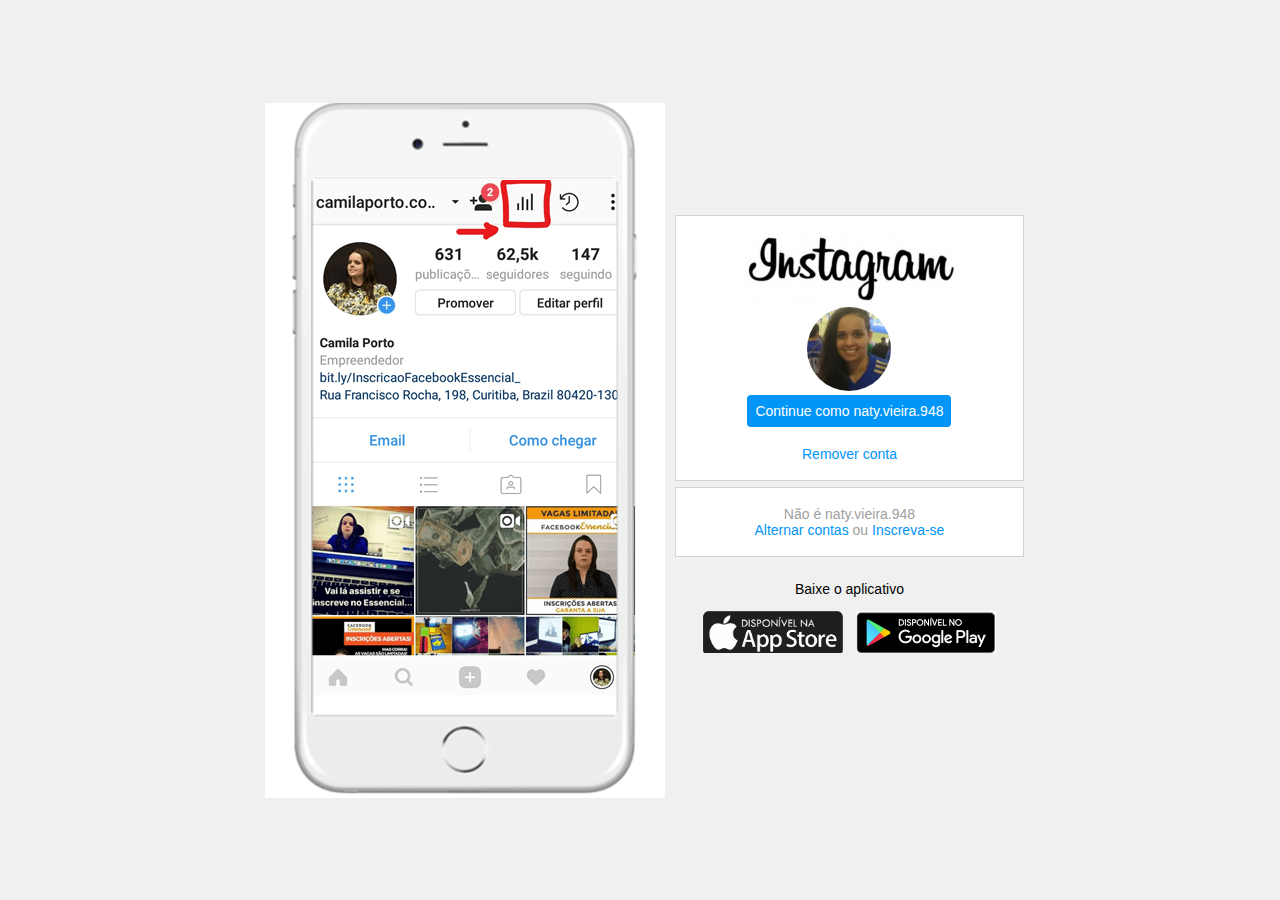
<file: index.html>
<!DOCTYPE html>
<html lang="en">
<head>
    <meta charset="UTF-8">
    <meta name="viewport" content="width=device-width, initial-scale=1.0">
    <link rel="stylesheet" href="style.css">
    <title>Instagram</title>
</head>
<body>
<div class="instagram-wrapped">
    <div class="instagram-phone">
   <img src="./teste-imagem.png" alt="instagram-celular">
    </div>
   <div class="instagram-continue">
        <div class="group">
            <img src="./insta.png" class="instagram logo "alt="instragam logo">
           <div class="profile-photo">
            <img src="./foto-instagram.png" alt="foto de perfil">
           </div>
           <a href="#" class="instagram-login">Continue como naty.vieira.948</a>
           <a href="#" class="instagram-logout">Remover conta</a>
        </div>
        <div class="group">
            <p class="not-account">Não é naty.vieira.948</p>
            <p class="not-account">
                <span class="link-blue">Alternar contas</span>
                ou
                <span class="link-blue">Inscreva-se</span>
            </p>
        </div>
        <div class="get-the-app">
            <p class="get-app">Baixe o aplicativo</p>
            <div class="download">
                <a href="#" class="app-download"></a>
                <a href="#" class="app-download"></a>
            </div>
        </div>
    </div>
</div>
</body>
</html>
</file>
<file: style.css>
* {
    padding: 0;
    margin: 0;
    box-sizing: border-box;
    text-decoration: none;
    font-family: sans-serif;
    font-size: 14px;
}

body {
    width: 100%;
    min-height: 100vh;
    background-color: rgb(240, 240, 240);
    margin: 0;
    padding: 0;
    display: flex;
    justify-content: center;
}

.instagram-wrapped {
    display: flex;
    align-items: center;
    justify-content: start;
    width: 60%;
    height: 100vh;
}

.instagram-phone {
    display: flex;
    align-items: center;
    justify-content: center;
    width: 60%;
}

.instagram-phone image {
    height: 50rem;
}

.instagram-continue {
    display: flex;
    align-items: center; /* horizontal */
    justify-content: space-around; /* vertical */
    flex-direction: column;
    width: 50%;
    min-height: 34rem;
}

.group {
    display: flex;
    justify-content: space-between;
    align-items: center;
    flex-direction: column;
    background-color: #ffffff;
    width: 100%;
    padding: 1.3rem 0;
    border: 1px solid lightgray;

}

.group:nth-child(1) {
    min-height: 19rem;
}

.instagram-logo {
    height: 3rem;
}

.profile-photo {
    display: flex;
    justify-content: center;
    align-items: center;
    border-radius: 50%;
    overflow: hidden;
}

.profile-photo img {
    height: 6rem;
}

.instagram-login {
    background: #0095f6;
    color: #ffffff;
    padding: 8px;
    border-radius: 4px;
}

.instagram-logout {
    color: #0095f6;
    margin-top: 1rem;

}

.not-account {
    color: rgb(160, 160 ,160);

}
.link-blue {
    color: #0095f6;
}


.get-the-app {
    display: flex;
    flex-direction: column;
    align-items: center;
    justify-content: center;
    width: 100%;
    padding: 1.3rem 0;
    }
    
    .download {
        display: flex;
        width: 100%;
        justify-content: space-evenly;
        align-items: center;
        padding: 1rem;
    }

    .app-download {
        height: 3rem;
        width: 10rem;
        background-size:cover;
    }

    .app-download:nth-child(1) {
        background-image: url('./app-store.png');
    }
    .app-download:nth-child(2) {
        background-image: url(./googleplay-button.png);
        background-size: cover;
    }

    /* media queries */

    @media (max-width:1024px) {
        .instagram-wrapped {
            width: 90%;
        }
    }
    @media (max-width:650px) {
        body {
            background-color: #ffffff;
        }
        .instagram-wrapped {
            width: 90%;
        }
        .instagram-phone {
            display: none;

        }
        .instagram-continue {
            width: 100%;
        }
        .group {
            border: 1px solid transparent;
        }
    }
</file>
